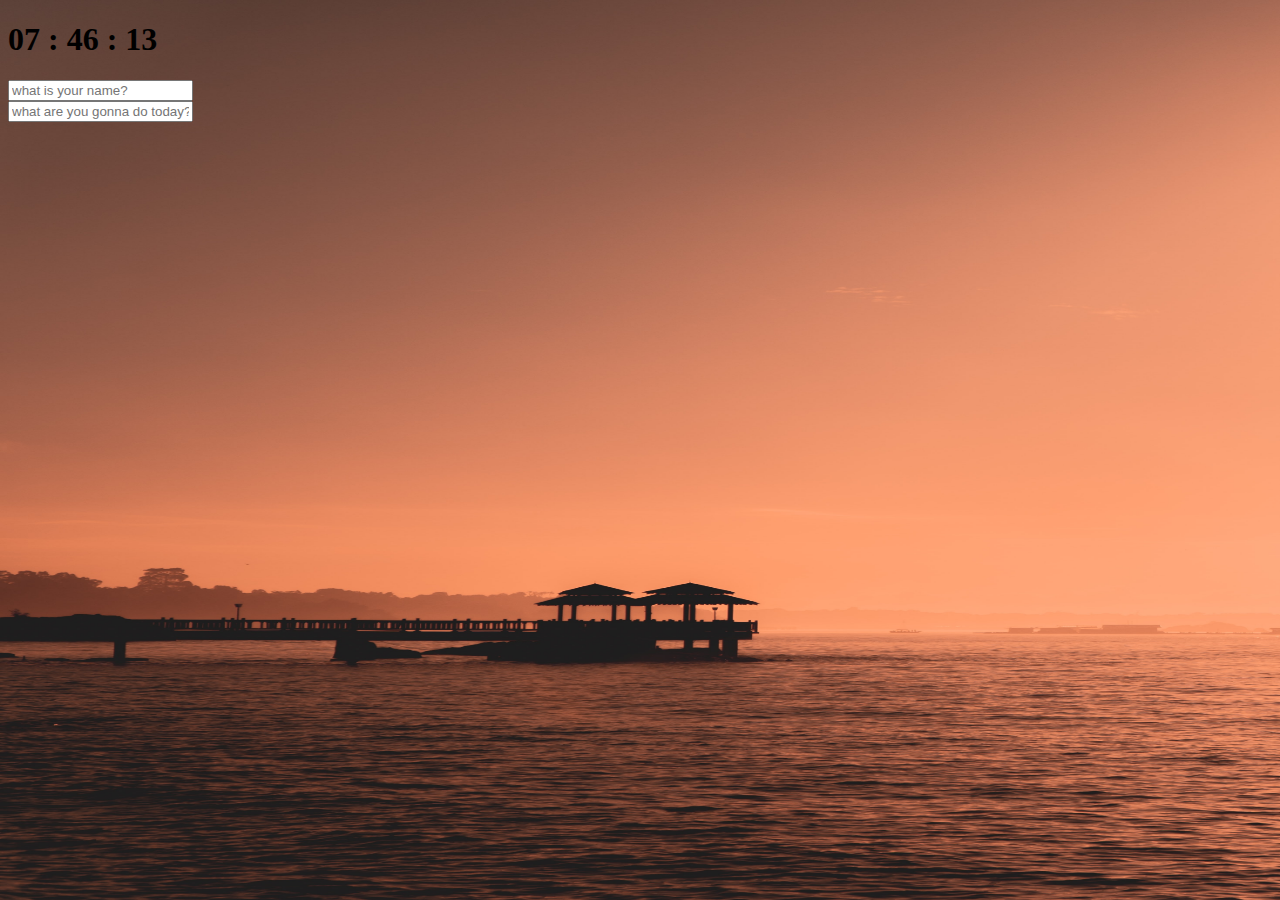
<file: momentum/myver/momentum.html>
<!DOCTYPE html>
<html lang="en">
  <head>
    <meta charset="UTF-8" />
    <meta http-equiv="X-UA-Compatible" content="IE=edge" />
    <meta name="viewport" content="width=device-width, initial-scale=1.0" />
    <link rel="stylesheet" href="momentum.css" />
    <title>momentum</title>
    <script defer src="clock.js"></script>
    <script defer src="hello.js"></script>
    <script defer src="todoo.js"></script>
    <script defer src="back.js"></script>
    <script defer src="geo.js"></script>
  </head>
  <body>
    <div id="jsClock">
      <h1>00:00</h1>
    </div>
    <span class="js-weather"></span>
    <form class="js-name name">
      <input type="text" placeholder="what is your name?" />
    </form>
    <h4 class="js-hello hello"></h4>
    <form class="js-todoo">
      <input type="text" placeholder="what are you gonna do today??" />
    </form>
    <ul class="js-todoolist"></ul>
  </body>
</html>
</file>
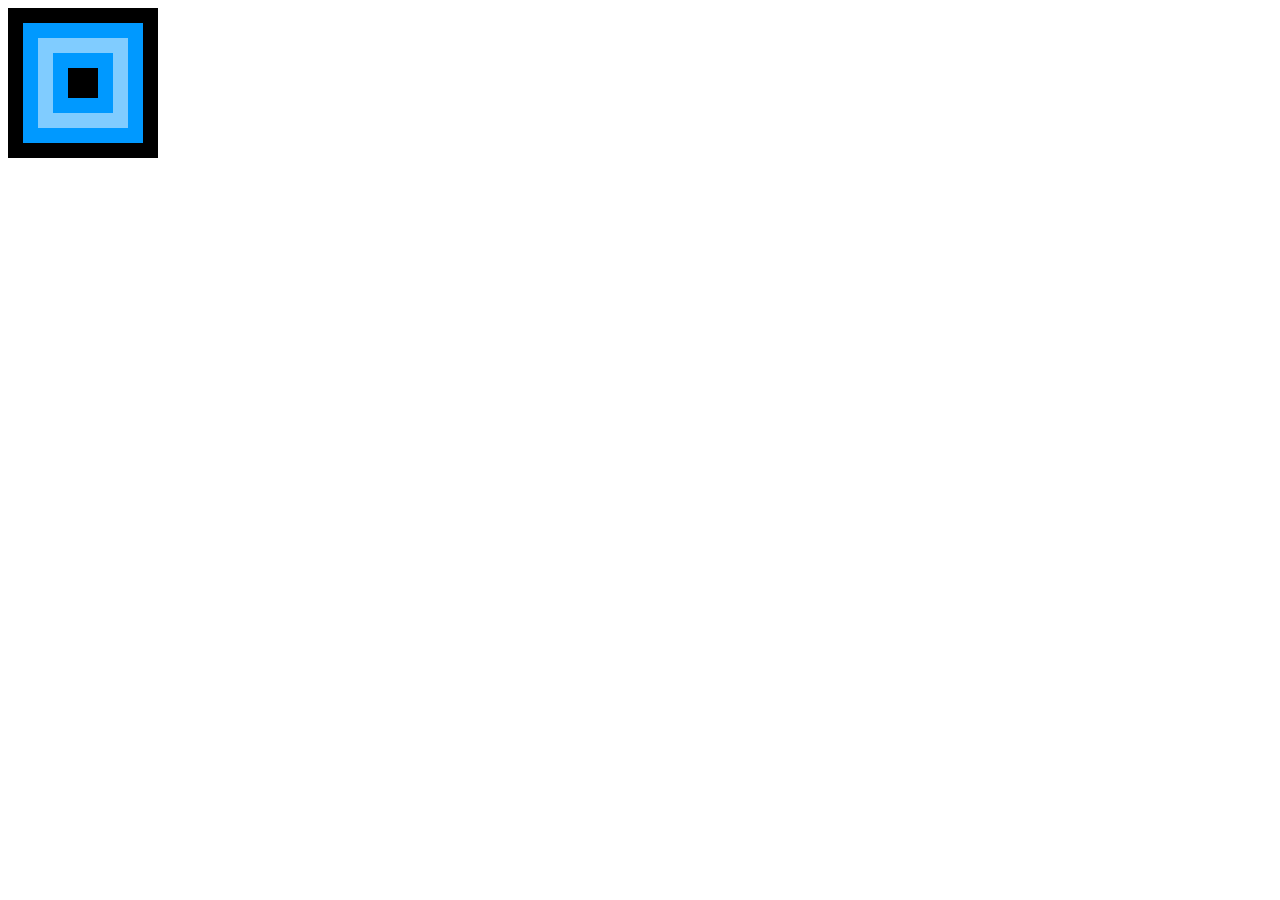
<file: VanllaPaint/practicePaint/prac.html>
<!DOCTYPE html>
<html lang="en">
  <head>
    <meta charset="UTF-8" />
    <meta http-equiv="X-UA-Compatible" content="IE=edge" />
    <meta name="viewport" content="width=device-width, initial-scale=1.0" />
    <title>CanvasTutorial</title>
    <script type="application/javascript">
      function draw() {
        var ctx = document.getElementById("canvas").getContext("2d");

        ctx.fillRect(0, 0, 150, 150); // 기본 설정으로 사각형을 그리기
        ctx.save(); // 기본 상태를 저장하기

        ctx.fillStyle = "#09F"; // 설정 변경하기
        ctx.fillRect(15, 15, 120, 120); // 새로운 설정으로 사각형 그리기

        ctx.save(); // 현재 상태 저장하기
        ctx.fillStyle = "#FFF"; // 설정 변경하기
        ctx.globalAlpha = 0.5;
        ctx.fillRect(30, 30, 90, 90); // 새로운 설정으로 사각형 그리기
        ctx.restore(); // 이전 상태 복원하기
        ctx.fillRect(45, 45, 60, 60); // 복원된 설정으로 사각형 그리기
        ctx.restore(); // 초기 상태를 복원하기
        ctx.fillRect(60, 60, 30, 30); // 복원된 설정으로 사각형 그리기
      }
    </script>
  </head>
  <body onload="draw();">
    <canvas id="canvas" width="150" height="150"></canvas>
  </body>
</html>
</file>
<file: momentum/myver/momentum.css>
.name,
.hello {
  display: none;
}

.showing {
  display: block;
}

@keyframes fadeIn {
  from {
    opacity: 0;
  }
  to {
    opacity: 1;
  }
}

.bgImage {
  position: absolute;
  top: 0;
  left: 0;
  width: 100%;
  height: 100%;
  z-index: -1;
  animation: fadeIn 0.8s linear;
}
</file>
